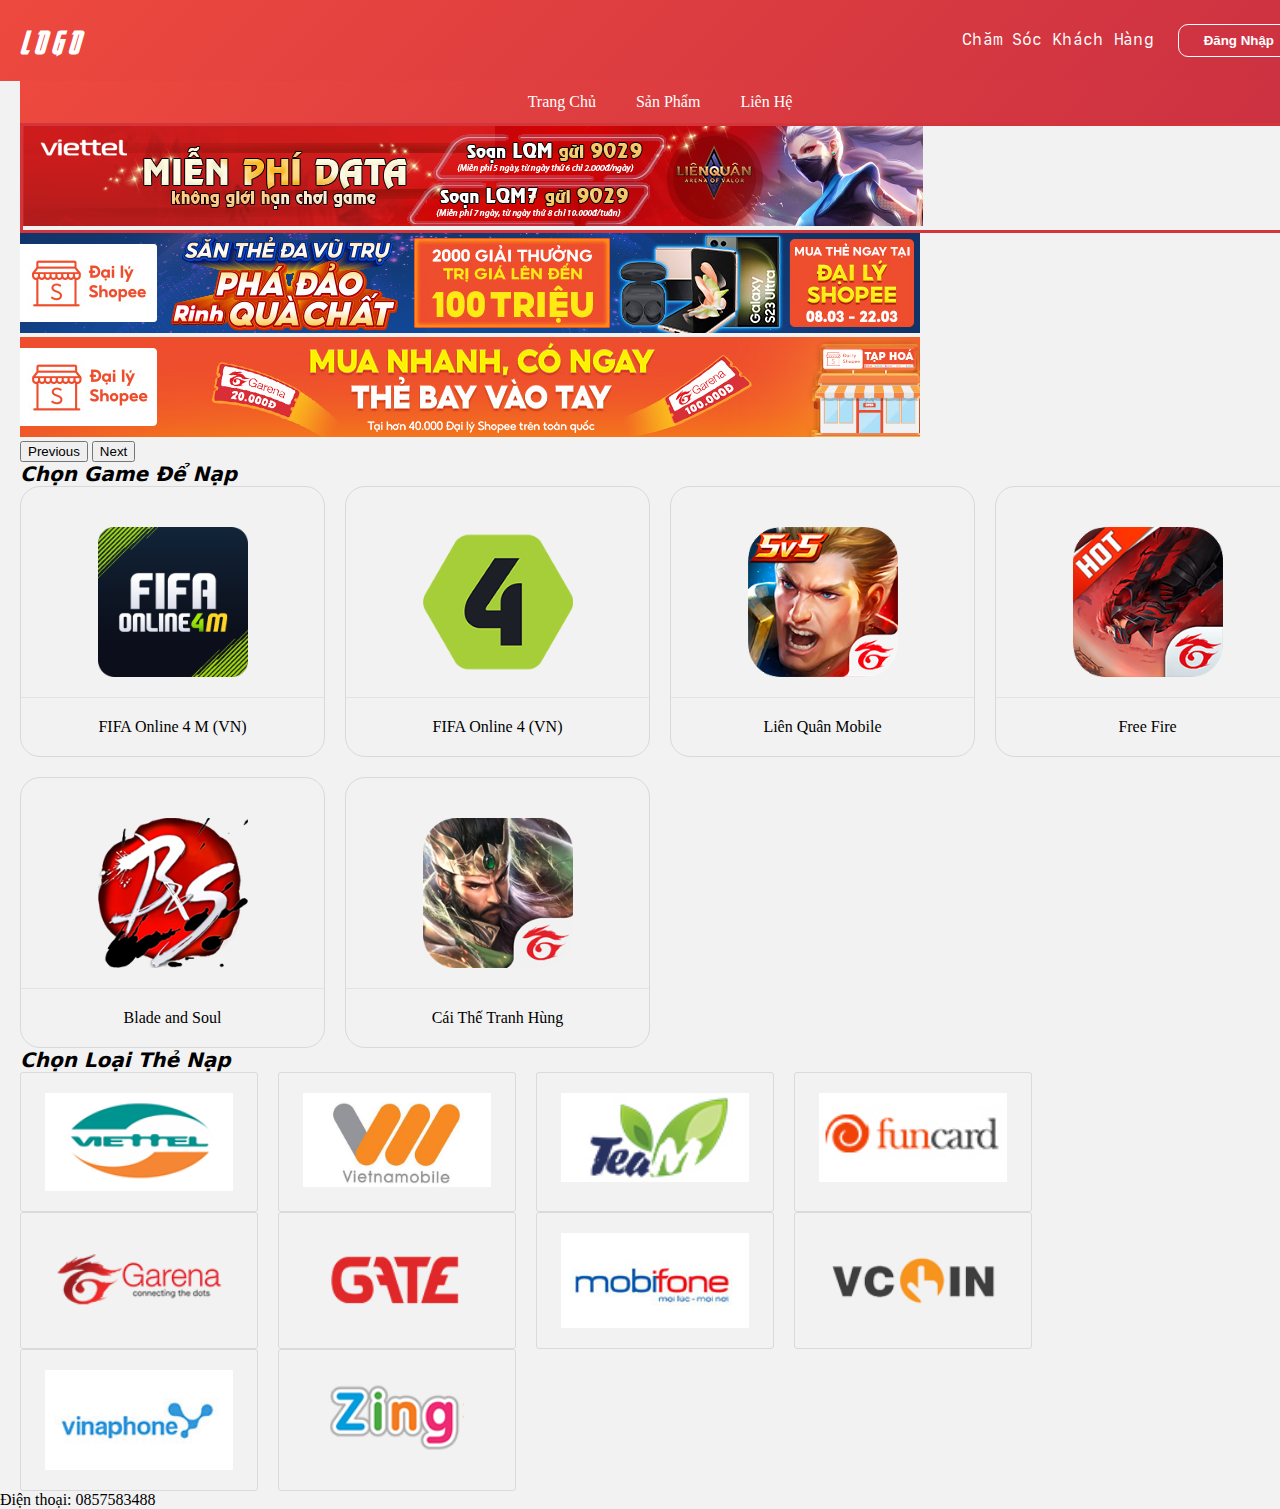
<file: assigment/index.html>
<!DOCTYPE html>
<html lang="en">

<head>
  <meta charset="UTF-8">
  <meta http-equiv="X-UA-Compatible" content="IE=edge">
  <meta name="viewport" content="width=device-width, initial-scale=1.0">
  <link rel="stylesheet" href="./CSS/main.css">
  <link rel="stylesheet" href="./CSS/reponsive.css">
  <link rel="stylesheet" href="https://cdn.jsdelivr.net/npm/bootstrap@4.6.2/dist/css/bootstrap.min.css" integrity="sha384-xOolHFLEh07PJGoPkLv1IbcEPTNtaed2xpHsD9ESMhqIYd0nLMwNLD69Npy4HI+N" crossorigin="anonymous">
  <link href="https://cdn.jsdelivr.net/npm/bootstrap@5.2.3/dist/css/bootstrap.min.css" rel="stylesheet" integrity="sha384-rbsA2VBKQhggwzxH7pPCaAqO46MgnOM80zW1RWuH61DGLwZJEdK2Kadq2F9CUG65" crossorigin="anonymous">
  <title>Home</title>
</head>

<body>
  <nav>
    <div class="header">
      <div class="logo-text">LOGO</div>
      <ul class="menu-default">
        <li><a href="./">Chăm Sóc Khách Hàng</a></li>
        <li><a href="./"><button class="btn-login">Đăng Nhập</button></a></li>
      </ul>
    <div class="hamburger">
      <input class="side-menu" type="checkbox" onclick="OpenMenu()" id="side-menu" />
      <label class="hamb" for="side-menu"> <span class="bar-nav"></span></label>
    </div>
      
    
    </div>
  </nav>
<div class="container-new pt-1" >
  <div class="menu-hide" id="MenuMobile">
    <ul>
     <li class=""><a href="/"  >Trang Chủ</a></li>
     <li class=""><a href="./page2.html"  >Sản Phẩm</a></li>
     <li class=""><a href="./contact.html"  >Liên Hệ</a></li>
    </ul>
   
     </div>
</div>
  <div class="container-new pt-1 pb-3">
    <div id="carouselExampleControlsNoTouching" class="carousel slide" data-touch="false" data-interval="false">
      <div class="carousel-inner">
        <div class="carousel-item active">
          <img src="./img/lq_pc_11012023.png" class="d-block w-100" alt="...">
        </div>
        <div class="carousel-item">
          <img src="./img/sp_pc_1032022.jpg" class="d-block w-100" alt="...">
        </div>
        <div class="carousel-item">
          <img src="./img/sp_pc_15092022.jpg" class="d-block w-100" alt="...">
        </div>
      </div>
      <button class="carousel-control-prev" type="button" data-target="#carouselExampleControlsNoTouching"
        data-slide="prev">
        <span class="carousel-control-prev-icon" aria-hidden="true"></span>
        <span class="sr-only">Previous</span>
      </button>
      <button class="carousel-control-next" type="button" data-target="#carouselExampleControlsNoTouching"
        data-slide="next">
        <span class="carousel-control-next-icon" aria-hidden="true"></span>
        <span class="sr-only">Next</span>
      </button>
    </div>
  </div>
  <div class="text-title">Chọn Game Để Nạp</div>
  <div class="container-new card-gird pt-3 pb-3">
    <label for="g1" id="typeGame" onclick="buy('g1')">
      <div class="card-game position-relative">
        <img src="./img/svg/tich.svg" alt="" class="svg-tick">
        <div class="card-img">
          <img src="./img/icon.png" alt="">
        </div>
        <div class="card-content">FIFA Online 4 M (VN)</div>
      </div>
      <input type="radio" id="g1" name="game" value="FIFA Online 4 M (VN)" checked>

    </label>
    <label for="g2" id="typeGame" onclick="buy('g2')">
      <div class="card-game position-relative">
        <img src="./img/svg/tich.svg" alt="" class="svg-tick">
        <div class="card-img">
          <img src="./img/icon (1).png" alt="">
        </div>
        <div class="card-content">FIFA Online 4 (VN)</div>
      </div>
      <input type="radio" id="g2" name="game" value="FIFA Online 4 (VN)">

    </label>
    <label for="g3" id="typeGame" onclick="buy('g3')">
      <div class="card-game position-relative">
        <img src="./img/svg/tich.svg" alt="" class="svg-tick">
        <div class="card-img">
          <img src="./img/icon (2).png" alt="">
        </div>
        <div class="card-content">Liên Quân Mobile</div>
      </div>
      <input type="radio" id="g3" name="game" value="Liên Quân Mobile">

    </label>
    <label for="g4" id="typeGame" onclick="buy('g4')">
      <div class="card-game position-relative">
        <img src="./img/svg/tich.svg" alt="" class="svg-tick">
        <div class="card-img">
          <img src="./img/icon (3).png" alt="">
        </div>
        <div class="card-content">Free Fire</div>
      </div>
      <input type="radio" id="g4" name="game" value="Free Fire">

    </label>
    <label for="g5" id="typeGame" onclick="buy('g5')">
      <div class="card-game position-relative">
        <img src="./img/svg/tich.svg" alt="" class="svg-tick">
        <div class="card-img">
          <img src="./img/icon (4).png" alt="">
        </div>
        <div class="card-content">Blade and Soul</div>
      </div>
      <input type="radio" id="g5" name="game" value="Blade and Soul">

    </label>
    <label for="g6" id="typeGame" onclick="buy('g6')">
      <div class="card-game position-relative">
        <img src="./img/svg/tich.svg" alt="" class="svg-tick">
        <div class="card-img">
          <img src="./img/icon (5).png" alt="">
        </div>
        <div class="card-content">Cái Thế Tranh Hùng</div>
      </div>
      <input type="radio" id="g6" name="game" value="Cái Thế Tranh Hùng">
    </label>

  </div>
  <div class="text-title">Chọn Loại Thẻ Nạp</div>

 <div class="card-flex pt-3 pb-3">
<label for="1" id="cardType" class="card-type position-relative">
  <div class="card-img-seclected">
    <div class="top-seclect"></div>
  </div>
    <img src="./img/the-viettel.png" alt="" class="img-type">
    <input onclick="typeCard(1)" type="radio" id="1" name="typeCard" value="Viettel" >
</label>
<label for="2"  id="cardType" class="card-type position-relative">
  <div class="card-img-seclected">
    <div class="top-seclect"></div>
  </div>
    <img src="img/the-vietnamobile.jpeg" alt="" class="img-type">
    <input type="radio" id="2"  onclick="typeCard(2)" name="typeCard" value="VietNamMobile" >
</label>
<label for="3"  id="cardType" class="card-type position-relative">
  <div class="card-img-seclected">
    <div class="top-seclect"></div>
  </div>
    <img src="img/the-ca-rot.jpg" alt="" class="img-type">
    <input type="radio" id="3"  onclick="typeCard(3)" name="typeCard" value="CaRot" >
</label>
<label for="4"  id="cardType" class="card-type position-relative">
  <div class="card-img-seclected">
    <div class="top-seclect"></div>
  </div>
    <img src="img/the-funcard.jpg" alt="" class="img-type">
    <input type="radio" id="4"  onclick="typeCard(4)" name="typeCard" value="FunCard" >
</label>
<label for="5"  id="cardType" class="card-type position-relative">
  <div class="card-img-seclected">
    <div class="top-seclect"></div>
  </div>
    <img src="img/the-garena.png" alt="" class="img-type">
    <input type="radio" id="5"  onclick="typeCard(5)" name="typeCard" value="Garena" >
</label>
<label for="6"  id="cardType" class="card-type position-relative">
  <div class="card-img-seclected">
    <div class="top-seclect"></div>
  </div>
    <img src="img/the-gate.png" alt="" class="img-type">
    <input type="radio" id="6"  onclick="typeCard(6)" name="typeCard" value="Gate" >
</label>
<label for="7"  id="cardType" class="card-type position-relative">
  <div class="card-img-seclected">
    <div class="top-seclect"></div>
  </div>
    <img src="img/the-mobifone.jpeg" alt="" class="img-type">
    <input type="radio" id="7"  onclick="typeCard(7)" name="typeCard" value="MobiFone" >
</label>
<label for="8"  id="cardType" class="card-type position-relative">
  <div class="card-img-seclected">
    <div class="top-seclect"></div>
  </div>
    <img src="img/the-vcoin.png" alt="" class="img-type">
    <input type="radio" id="8"  onclick="typeCard(8)" name="typeCard" value="Vcoin" >
</label>
<label for="9"  id="cardType" class="card-type position-relative">
  <div class="card-img-seclected">
    <div class="top-seclect"></div>
  </div>
    <img src="img/the-vinaphone.jpeg" alt="" class="img-type">
    <input type="radio" id="9"  onclick="typeCard(9)" name="typeCard" value="VinaPhone" >
</label>
<label for="10"  id="cardType" class="card-type position-relative">
  <div class="card-img-seclected">
    <div class="top-seclect"></div>
  </div>
    <img src="img/the-zing.png" alt="" class="img-type">
    <input type="radio" id="10"  onclick="typeCard(10)" name="typeCard" value="Zing" >
</label>
 </div>
<footer class="p-3 text-center bg-dark text-light">
  Điện thoại: 0857583488
</footer>

  <script src="./JS/app.js"></script>
  <script src="https://cdn.jsdelivr.net/npm/jquery@3.5.1/dist/jquery.slim.min.js"
    integrity="sha384-DfXdz2htPH0lsSSs5nCTpuj/zy4C+OGpamoFVy38MVBnE+IbbVYUew+OrCXaRkfj"
    crossorigin="anonymous"></script>
    <script src="https://cdn.jsdelivr.net/npm/bootstrap@5.2.3/dist/js/bootstrap.bundle.min.js" integrity="sha384-kenU1KFdBIe4zVF0s0G1M5b4hcpxyD9F7jL+jjXkk+Q2h455rYXK/7HAuoJl+0I4" crossorigin="anonymous"></script>
  <script src="https://cdn.jsdelivr.net/npm/bootstrap@4.6.2/dist/js/bootstrap.bundle.min.js"
    integrity="sha384-Fy6S3B9q64WdZWQUiU+q4/2Lc9npb8tCaSX9FK7E8HnRr0Jz8D6OP9dO5Vg3Q9ct"
    crossorigin="anonymous"></script>
</body>

</html>
</file>
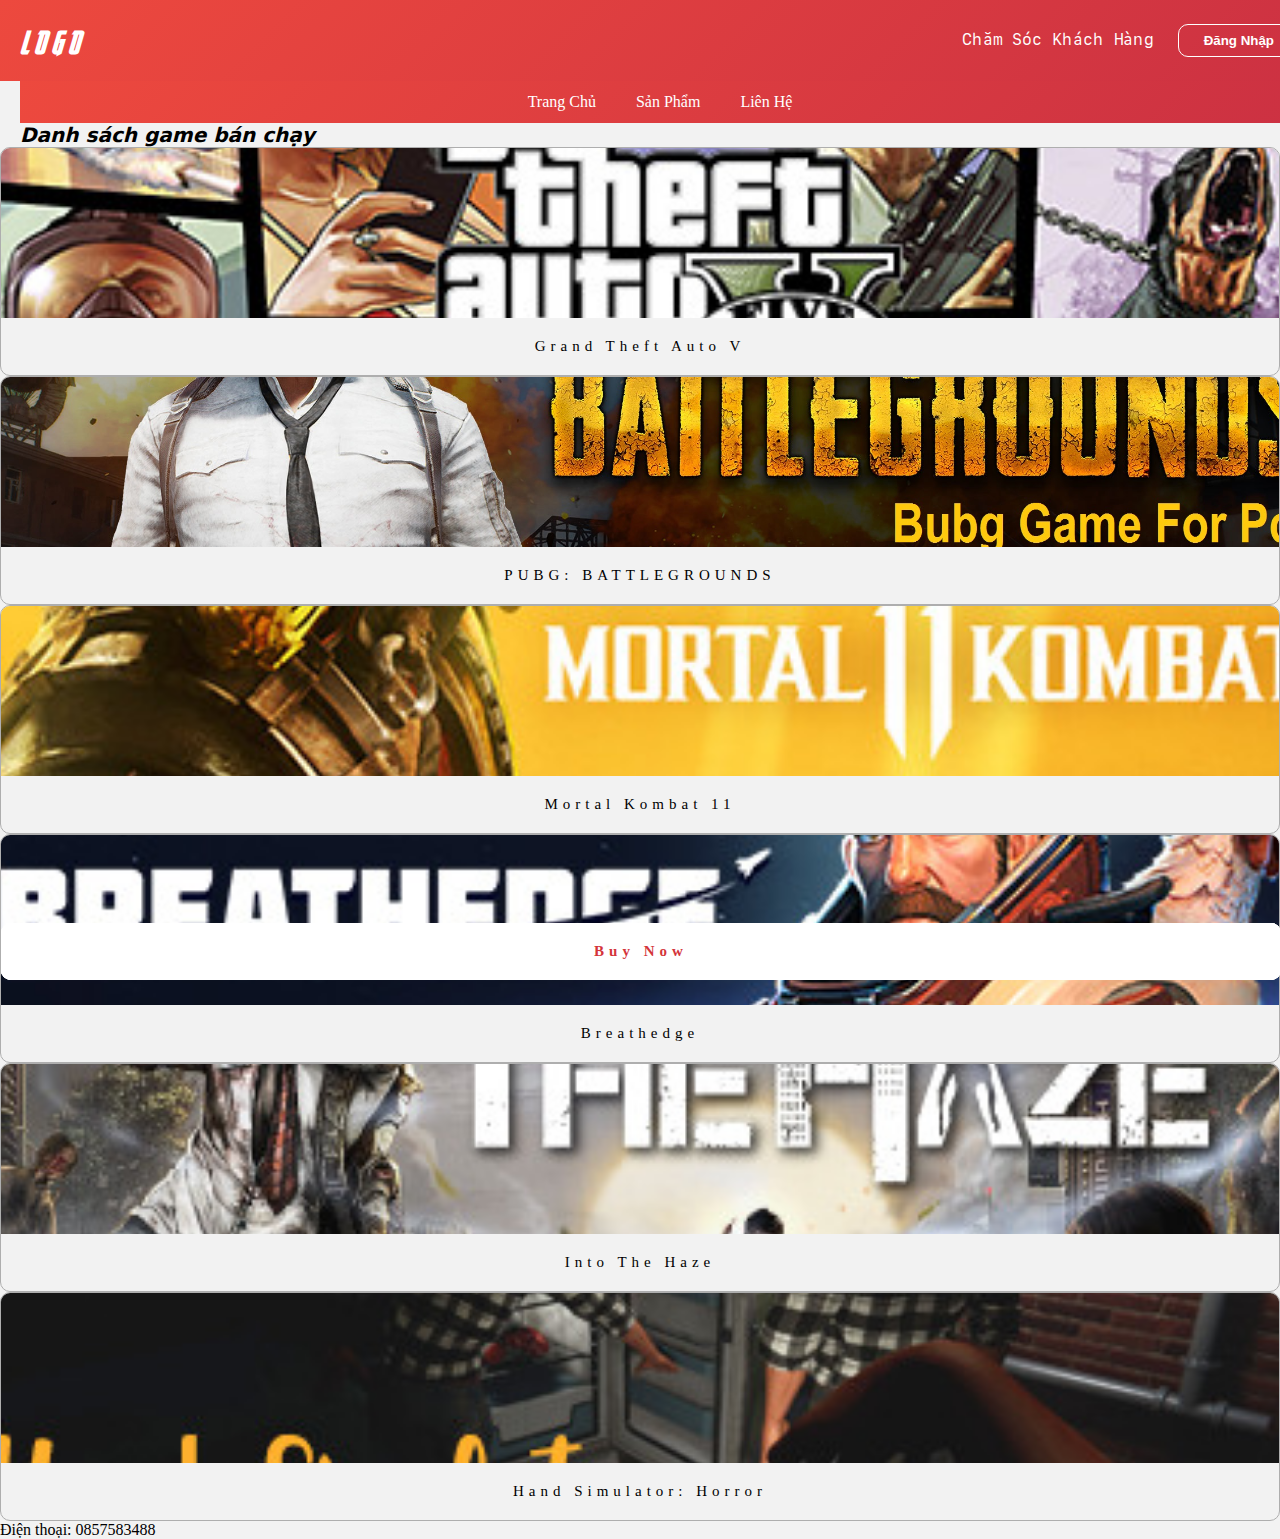
<file: assigment/page2.html>
<!DOCTYPE html>
<html lang="en">

<head>
    <meta charset="UTF-8">
    <meta http-equiv="X-UA-Compatible" content="IE=edge">
    <meta name="viewport" content="width=device-width, initial-scale=1.0">
    <link rel="stylesheet" href="./CSS/main.css">
    <link rel="stylesheet" href="./CSS/reponsive.css">
    <link rel="stylesheet" href="https://cdn.jsdelivr.net/npm/bootstrap-icons@1.10.4/font/bootstrap-icons.css">
    <link rel="stylesheet" href="https://cdn.jsdelivr.net/npm/bootstrap@4.6.2/dist/css/bootstrap.min.css"
        integrity="sha384-xOolHFLEh07PJGoPkLv1IbcEPTNtaed2xpHsD9ESMhqIYd0nLMwNLD69Npy4HI+N" crossorigin="anonymous">
    <link href="https://cdn.jsdelivr.net/npm/bootstrap@5.2.3/dist/css/bootstrap.min.css" rel="stylesheet"
        integrity="sha384-rbsA2VBKQhggwzxH7pPCaAqO46MgnOM80zW1RWuH61DGLwZJEdK2Kadq2F9CUG65" crossorigin="anonymous">
    <title>Home</title>
</head>

<body>
    <nav>
        <div class="header">
            <div class="logo-text">LOGO</div>
            <ul class="menu-default">
                <li><a href="./">Chăm Sóc Khách Hàng</a></li>
                <li><a href="./"><button class="btn-login">Đăng Nhập</button></a></li>
            </ul>
            <div class="hamburger">
                <input class="side-menu" type="checkbox" onclick="OpenMenu()" id="side-menu" />
                <label class="hamb" for="side-menu"> <span class="bar-nav"></span></label>
            </div>


        </div>
    </nav>
    <div class="container-new pt-1">
        <div class="menu-hide" id="MenuMobile">
            <ul>
                <li class=""><a href="/">Trang Chủ</a></li>
                <li class=""><a href="./page2.html">Sản Phẩm</a></li>
                <li class=""><a href="./contact.html">Liên Hệ</a></li>
            </ul>

        </div>
    </div>
    <div class="text-title mt-3 mb-3 alert-link">Danh sách game bán chạy</div>
    <div class="container-fluid">
        <div class="row">
            <div class="col-lg-3 col-md-4 p-4">
                <div class="card-game-sale position-relative">
                    <div class="img-game">
                        <img src="./img/header (2).jpg" alt="">
                    </div>
                    <div class="text-name-game">Grand Theft Auto V</div>
                    <div class="text-name-game-2">Buy Now</div>
                </div>
            </div>
            <div class="col-lg-3 col-md-4 p-4">
                <div class="card-game-sale position-relative">
                    <div class="img-game">
                        <img src="./img/PUBG.jpg" alt="">
                    </div>
                    <div class="text-name-game">PUBG: BATTLEGROUNDS</div>
                    <div class="text-name-game-2">Buy Now</div>
                </div>
            </div>
            <div class="col-lg-3 col-md-4 p-4">
                <div class="card-game-sale position-relative">
                    <div class="img-game">
                        <img src="./img/header (1).jpg" alt="">
                    </div>
                    <div class="text-name-game">Mortal Kombat 11</div>
                    <div class="text-name-game-2">Buy Now</div>
                </div>
            </div>
            <div class="col-lg-3 col-md-4 p-4">
                <div class="card-game-sale position-relative">
                    <div class="img-game">
                        <img src="./img/header (3).jpg" alt="">
                    </div>
                    <div class="text-name-game">Breathedge</div>
                    <div class="text-name-game-2">Buy Now</div>
                </div>
            </div>
            <div class="col-lg-3 col-md-4 p-4">
                <div class="card-game-sale position-relative">
                    <div class="img-game">
                        <img src="./img/header (4).jpg" alt="">
                    </div>
                    <div class="text-name-game">Into The Haze</div>
                    <div class="text-name-game-2">Buy Now</div>
                </div>
            </div>
            <div class="col-lg-3 col-md-4 p-4">
                <div class="card-game-sale position-relative">
                    <div class="img-game">
                        <img src="./img/header (5).jpg" alt="">
                    </div>
                    <div class="text-name-game">Hand Simulator: Horror</div>
                    <div class="text-name-game-2">Buy Now</div>
                </div>
            </div>
        </div>
    </div>
    <footer >
        
        <div class="p-3 text-center bg-dark text-light">Điện thoại: 0857583488</div>
        
    </footer>

    <script src="./JS/app.js"></script>
    <script src="https://cdn.jsdelivr.net/npm/jquery@3.5.1/dist/jquery.slim.min.js"
        integrity="sha384-DfXdz2htPH0lsSSs5nCTpuj/zy4C+OGpamoFVy38MVBnE+IbbVYUew+OrCXaRkfj"
        crossorigin="anonymous"></script>
    <script src="https://cdn.jsdelivr.net/npm/bootstrap@5.2.3/dist/js/bootstrap.bundle.min.js"
        integrity="sha384-kenU1KFdBIe4zVF0s0G1M5b4hcpxyD9F7jL+jjXkk+Q2h455rYXK/7HAuoJl+0I4"
        crossorigin="anonymous"></script>
    <script src="https://cdn.jsdelivr.net/npm/bootstrap@4.6.2/dist/js/bootstrap.bundle.min.js"
        integrity="sha384-Fy6S3B9q64WdZWQUiU+q4/2Lc9npb8tCaSX9FK7E8HnRr0Jz8D6OP9dO5Vg3Q9ct"
        crossorigin="anonymous"></script>
</body>

</html>
</file>
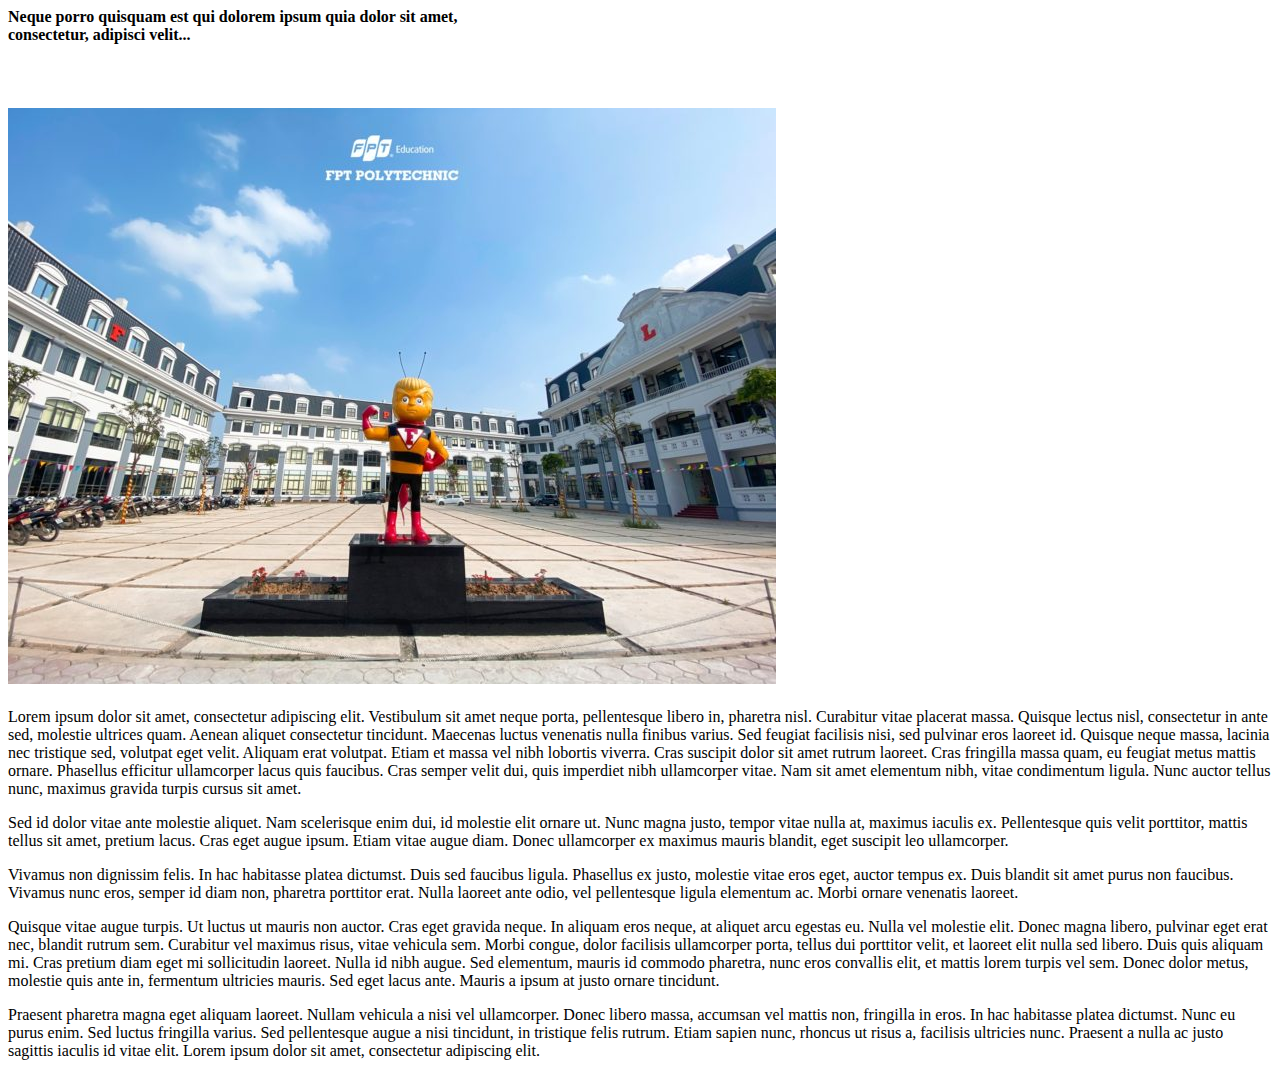
<file: lap2/bai1.html>
<!DOCTYPE html>
<html lang="en">

<head>
    <meta charset="UTF-8">
    <meta http-equiv="X-UA-Compatible" content="IE=edge">
    <meta name="viewport" content="width=device-width, initial-scale=1.0">
    <title>Document</title>
    <link rel="stylesheet" href="bai1.css">
</head>

<body>
    <div class="div">
        <b>Neque porro quisquam est qui dolorem ipsum quia dolor sit amet, consectetur, adipisci velit...</b><br>
    </div>
    <div class="img">
        <img src="./FPT_Polytechnic_bnner-768x576.jpg" alt="" >
    </div>

    <span>
        Lorem ipsum dolor sit amet, consectetur adipiscing elit. Vestibulum sit amet neque porta, pellentesque libero
        in, pharetra nisl. Curabitur vitae placerat massa. Quisque lectus nisl, consectetur in ante sed, molestie
        ultrices quam. Aenean aliquet consectetur tincidunt. Maecenas luctus venenatis nulla finibus varius. Sed feugiat
        facilisis nisi, sed pulvinar eros laoreet id. Quisque neque massa, lacinia nec tristique sed, volutpat eget
        velit. Aliquam erat volutpat. Etiam et massa vel nibh lobortis viverra. Cras suscipit dolor sit amet rutrum
        laoreet. Cras fringilla massa quam, eu feugiat metus mattis ornare. Phasellus efficitur ullamcorper lacus quis
        faucibus. Cras semper velit dui, quis imperdiet nibh ullamcorper vitae. Nam sit amet elementum nibh, vitae
        condimentum ligula. Nunc auctor tellus nunc, maximus gravida turpis cursus sit amet.

        <p>Sed id dolor vitae ante molestie aliquet. Nam scelerisque enim dui, id molestie elit ornare ut. Nunc magna
        justo, tempor vitae nulla at, maximus iaculis ex. Pellentesque quis velit porttitor, mattis tellus sit amet,
        pretium lacus. Cras eget augue ipsum. Etiam vitae augue diam. Donec ullamcorper ex maximus mauris blandit, eget
        suscipit leo ullamcorper.</p>

        <p>Vivamus non dignissim felis. In hac habitasse platea dictumst. Duis sed faucibus ligula. Phasellus ex justo,
        molestie vitae eros eget, auctor tempus ex. Duis blandit sit amet purus non faucibus. Vivamus nunc eros, semper
        id diam non, pharetra porttitor erat. Nulla laoreet ante odio, vel pellentesque ligula elementum ac. Morbi
        ornare venenatis laoreet.</p>

        <p>Quisque vitae augue turpis. Ut luctus ut mauris non auctor. Cras eget gravida neque. In aliquam eros neque, at
        aliquet arcu egestas eu. Nulla vel molestie elit. Donec magna libero, pulvinar eget erat nec, blandit rutrum
        sem. Curabitur vel maximus risus, vitae vehicula sem. Morbi congue, dolor facilisis ullamcorper porta, tellus
        dui porttitor velit, et laoreet elit nulla sed libero. Duis quis aliquam mi. Cras pretium diam eget mi
        sollicitudin laoreet. Nulla id nibh augue. Sed elementum, mauris id commodo pharetra, nunc eros convallis elit,
        et mattis lorem turpis vel sem. Donec dolor metus, molestie quis ante in, fermentum ultricies mauris. Sed eget
        lacus ante. Mauris a ipsum at justo ornare tincidunt.</p>

        <p>Praesent pharetra magna eget aliquam laoreet. Nullam vehicula a nisi vel ullamcorper. Donec libero massa,
        accumsan vel mattis non, fringilla in eros. In hac habitasse platea dictumst. Nunc eu purus enim. Sed luctus
        fringilla varius. Sed pellentesque augue a nisi tincidunt, in tristique felis rutrum. Etiam sapien nunc, rhoncus
        ut risus a, facilisis ultricies nunc. Praesent a nulla ac justo sagittis iaculis id vitae elit. Lorem ipsum
        dolor sit amet, consectetur adipiscing elit.</p>


    </span>
</body>

</html>
</file>
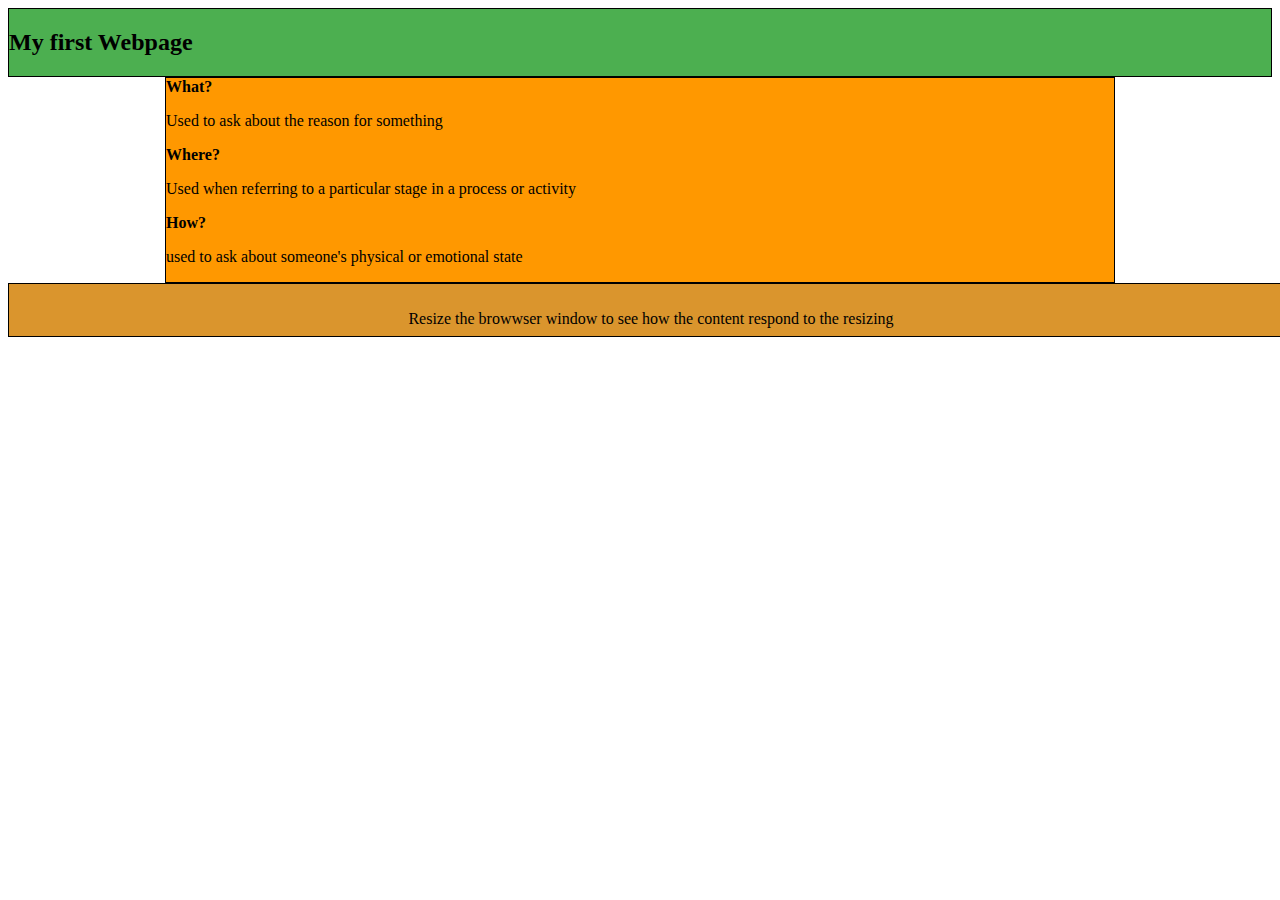
<file: lap2/bai2.html>
<!DOCTYPE html>
<html lang="en">
<head>
    <meta charset="UTF-8">
    <meta http-equiv="X-UA-Compatible" content="IE=edge">
    <meta name="viewport" content="width=device-width, initial-scale=1.0">
    <title>Document</title>
    <link rel="stylesheet" href="bai2.css">
</head>
<body>
    <div class="hinh">
        <h2>My first Webpage</h2>
    </div>
    <div class="hinh1">
        <b>What?</b>
        <p>Used to ask about the reason for something</p>
        <b>Where?</b>
        <p>Used when referring to a particular stage in a process or activity</p>
        <b>How?</b>
        <p>used to ask about someone's physical or emotional state</p>
    </div>
    <div class="hinh2">
        <p>Resize the browwser window to see how the content respond to the resizing</p>
    </div>
</body>
</html>
</file>
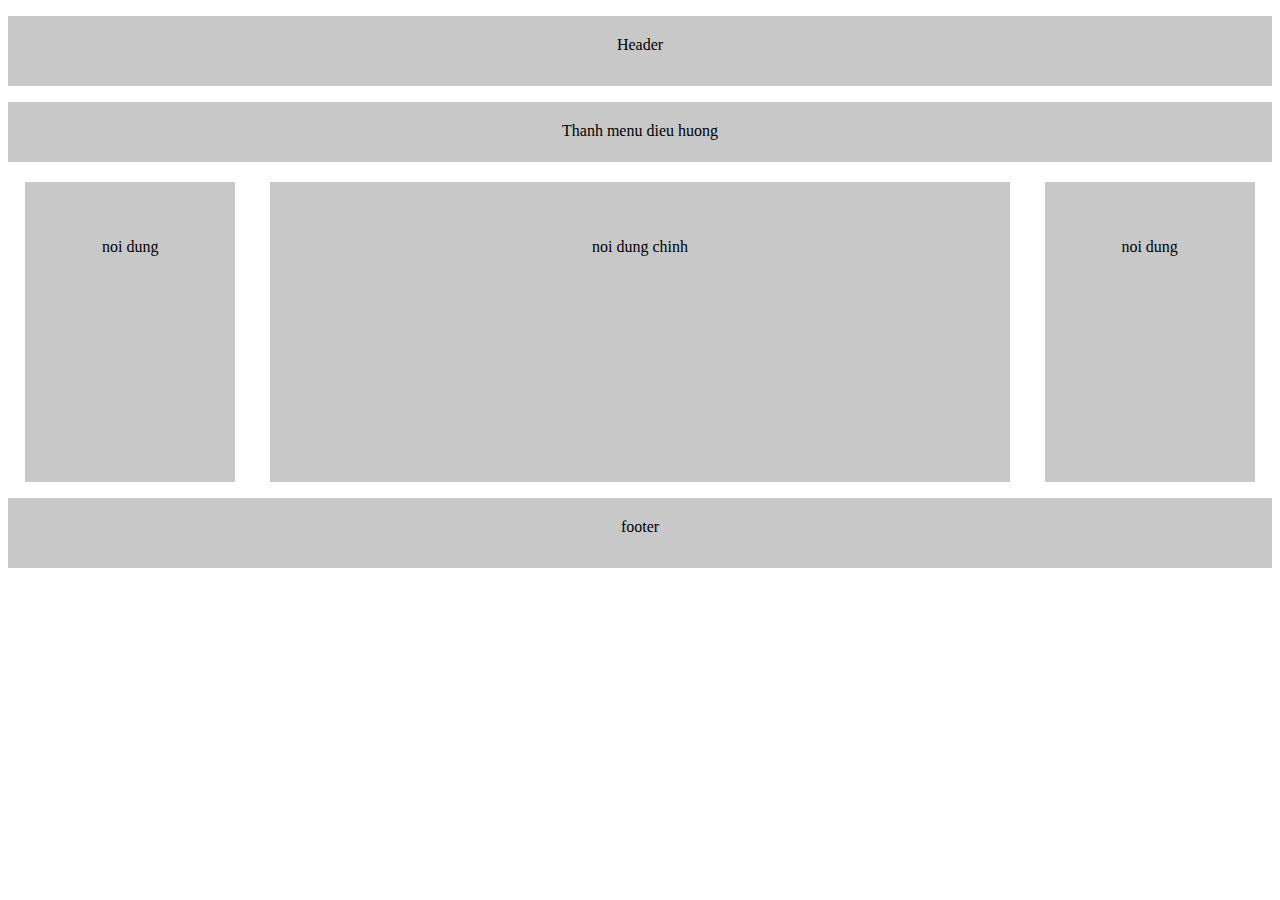
<file: lap3/b1.html>
<!DOCTYPE html>
<html lang="en">
<head>
    <meta charset="UTF-8">
    <meta http-equiv="X-UA-Compatible" content="IE=edge">
    <meta name="viewport" content="width=device-width, initial-scale=1.0">
    <title>Document</title>
    <link rel="stylesheet" href="./b1.css">
</head>
<body>
    <div class="header">
        <p class="text">Header</p>
    </div>

    <div class="menu">
        <p class="text">Thanh menu dieu huong</p>
    </div>

    <div class="noi-dung">
        <div class="nd">
            <p class="text">noi dung</p>
        </div>
        <div class="ndc">
            <p class="text">noi dung chinh</p>
        </div>
        <div class="nd">
            <p class="text">noi dung</p>
        </div>
    </div>

    <div class="header">
        <p class="text">footer</p>
    </div>
</body>
</html>
</file>
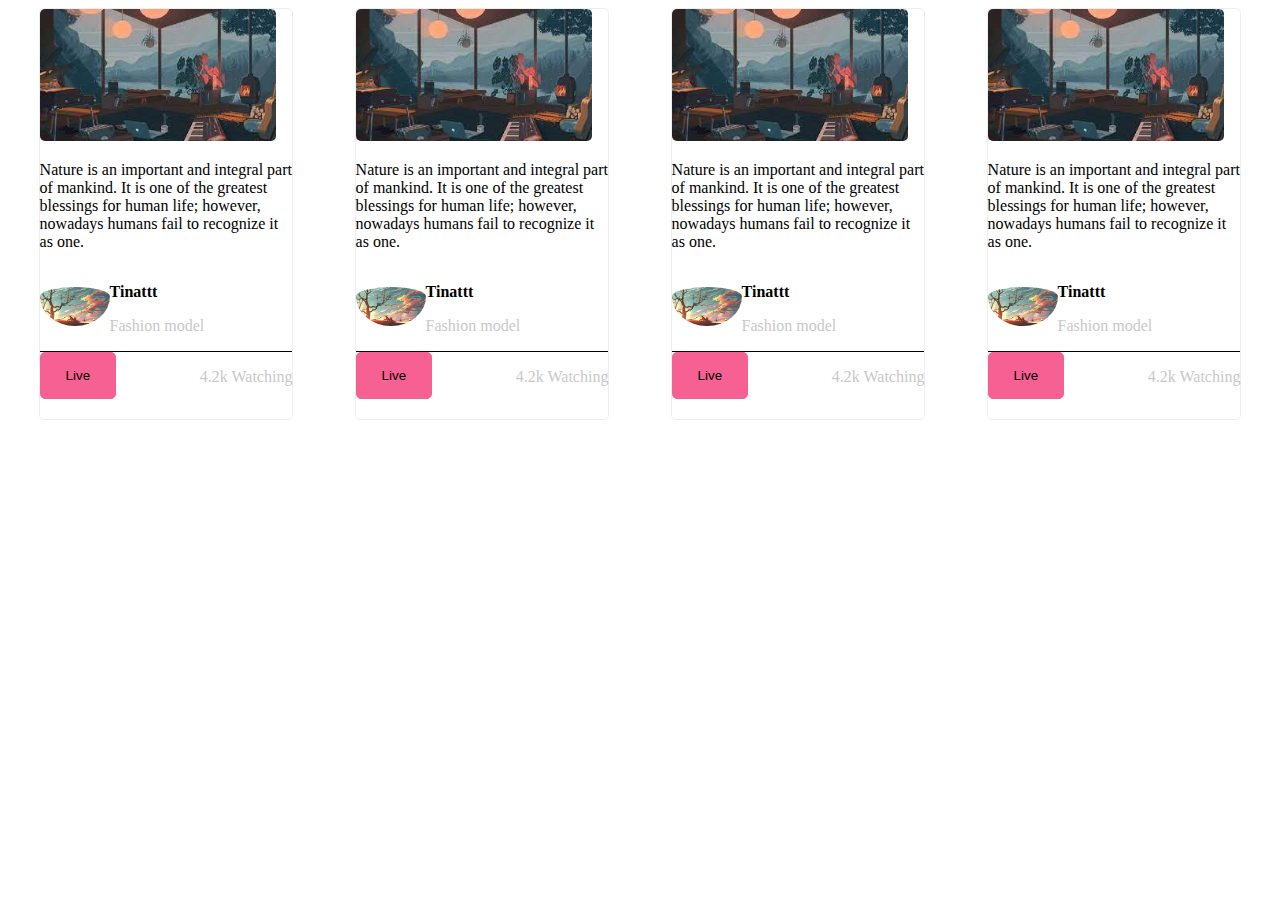
<file: lap3/b2.html>
<!DOCTYPE html>
<html lang="en">
<head>
    <meta charset="UTF-8">
    <meta http-equiv="X-UA-Compatible" content="IE=edge">
    <meta name="viewport" content="width=device-width, initial-scale=1.0">
    <title>Document</title>
    <link rel="stylesheet" href="./b2.css">
</head>
<body>
    <div class="flex-box">

        <div class="flex-item">
            <img src="./images/anhdep.jpg" alt="" class="ptr">
            <p> Nature is an important and integral part of mankind. It is
                one of the greatest blessings for human life; however, nowadays
                humans fail to recognize it as one.</p>
                
                <div class="sub-item">
                    <div>
                        <img src="./images/aa8044ca87748268211b4f5a1b91b5ef ảnh nền mt.png" alt="" class="ptr-circle">
                    </div>

                    <div>
                        <p><b>Tinattt</b></p>
                        <p class="text">Fashion model</p>
                    </div>
                </div>

                <div class="sub-item2">
                    <div>
                        <input type="button" value="Live" class="input">
                    </div>

                    <div>
                        <p class="text">4.2k Watching</p>
                    </div>
                </div>
        </div>

        <div class="flex-item">
            <img src="./images/anhdep.jpg" alt="" class="ptr">
            <p> Nature is an important and integral part of mankind. It is
                one of the greatest blessings for human life; however, nowadays
                humans fail to recognize it as one.</p>
                
                <div class="sub-item">
                    <div>
                        <img src="./images/aa8044ca87748268211b4f5a1b91b5ef ảnh nền mt.png" alt="" class="ptr-circle">
                    </div>

                    <div>
                        <p><b>Tinattt</b></p>
                        <p class="text">Fashion model</p>
                    </div>
                </div>

                <div class="sub-item2">
                    <div>
                        <input type="button" value="Live" class="input">
                    </div>

                    <div>
                        <p class="text">4.2k Watching</p>
                    </div>
                </div>
        </div>

        <div class="flex-item">
            <img src="./images/anhdep.jpg" alt="" class="ptr">
            <p> Nature is an important and integral part of mankind. It is
                one of the greatest blessings for human life; however, nowadays
                humans fail to recognize it as one.</p>
                
                <div class="sub-item">
                    <div>
                        <img src="./images/aa8044ca87748268211b4f5a1b91b5ef ảnh nền mt.png" alt="" class="ptr-circle">
                    </div>
                    <div>
                        <p><b>Tinattt</b></p>
                        <p class="text">Fashion model</p>
                    </div>
                </div>

                <div class="sub-item2">
                    <div>
                        <input type="button" value="Live" class="input">
                    </div>

                    <div>
                        <p class="text">4.2k Watching</p>
                    </div>
                </div>
        </div>

        <div class="flex-item">
            <img src="./images/anhdep.jpg" alt="" class="ptr">
            <p> Nature is an important and integral part of mankind. It is
                one of the greatest blessings for human life; however, nowadays
                humans fail to recognize it as one.</p>
                
                <div class="sub-item">
                    <div>
                        <img src="./images/aa8044ca87748268211b4f5a1b91b5ef ảnh nền mt.png" alt="" class="ptr-circle">
                    </div>

                    <div>
                        <p><b>Tinattt</b></p>
                        <p class="text">Fashion model</p>
                    </div>
                </div>

                <div class="sub-item2">
                    <div>
                        <input type="button" value="Live" class="input">
                    </div>

                    <div>
                        <p class="text">4.2k Watching</p>
                    </div>
                </div>
        </div>

    </div>
</body>
</html>
</file>
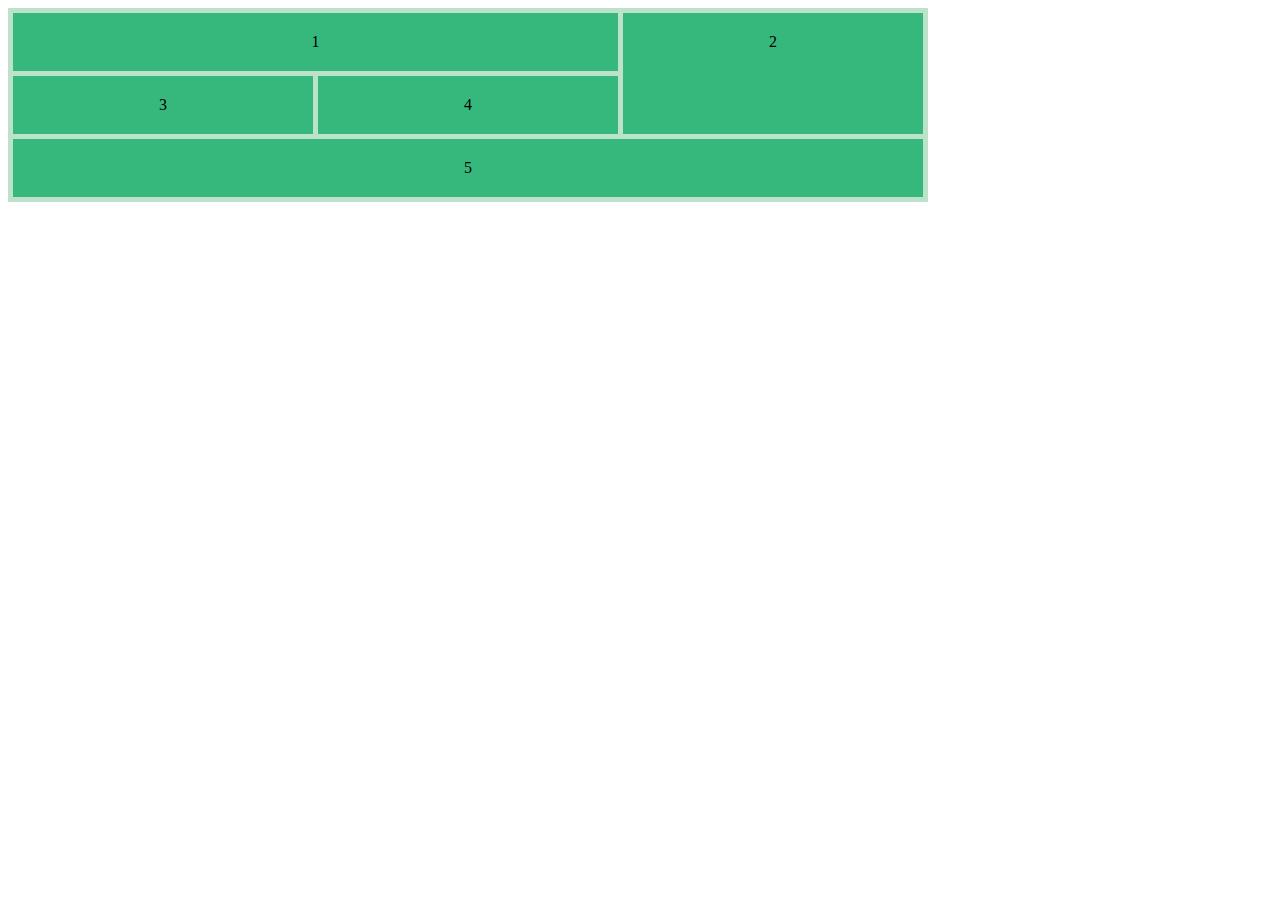
<file: lap4/b1.html>
<!DOCTYPE html>
<html lang="en">
<head>
    <meta charset="UTF-8">
    <meta http-equiv="X-UA-Compatible" content="IE=edge">
    <meta name="viewport" content="width=device-width, initial-scale=1.0">
    <title>Document</title>
    <link rel="stylesheet" href="./b1.css">
</head>
<body>
    <div class="container">

        <div class="item item-1">
            1
        </div>

        <div class="item item-2">
            2
        </div>

        <div class="item item-3">
            3
        </div>

        <div class="item item-4">
            4
        </div>

        <div class="item item-5">
            5
        </div>

    </div>
</body>
</html>
</file>
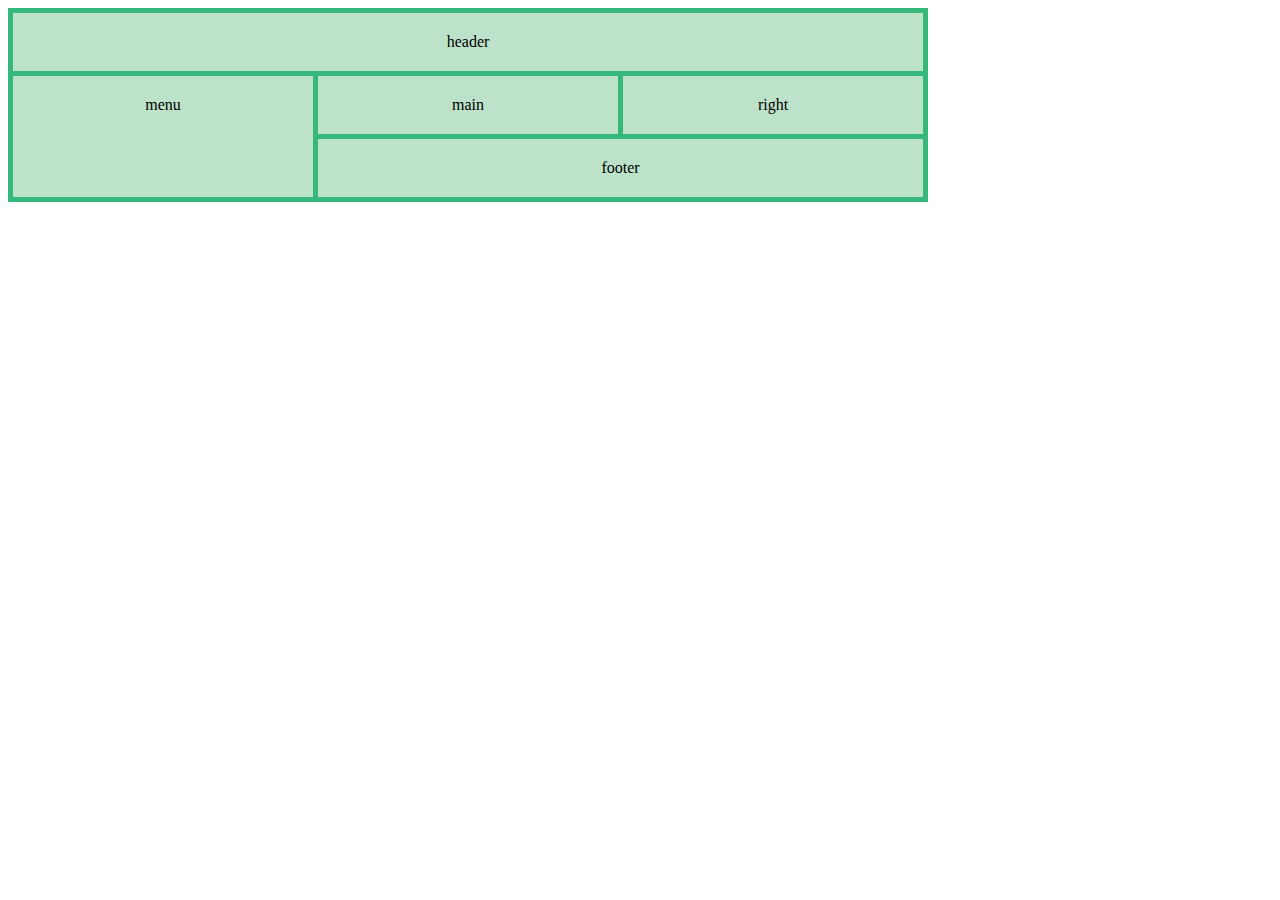
<file: lap4/b2.html>
<!DOCTYPE html>
<html lang="en">
<head>
    <meta charset="UTF-8">
    <meta http-equiv="X-UA-Compatible" content="IE=edge">
    <meta name="viewport" content="width=device-width, initial-scale=1.0">
    <title>Document</title>
    <link rel="stylesheet" href="./b2.css">
</head>
<body>
    <div class="container">
        <div class="item header">
            header
        </div>

        <div class="item menu">
            menu
        </div>

        <div class="item main">
            main
        </div>

        <div class="item right">
            right
        </div>

        <div class="item footer">
            footer
        </div>

    </div>
</body>
</html>
</file>
<file: assigment/CSS/main.css>
@font-face {
    font-family: 'Operator Mono';
    src: url('../Fonts/OperatorMono-BookItalic.woff2') format('woff2'),
        url('../Fonts/OperatorMono-BookItalic.woff') format('woff');
    font-weight: normal;
    font-style: italic;
    font-display: swap;
}

@font-face {
    font-family: 'Operator Mono';
    src: url('../Fonts/OperatorMono-Light.woff2') format('woff2'),
        url('../Fonts/OperatorMono-Light.woff') format('woff');
    font-weight: 300;
    font-style: normal;
    font-display: swap;
}

@font-face {
    font-family: 'Operator Mono';
    src: url('../Fonts/OperatorMono-Book.woff2') format('woff2'),
        url('../Fonts/OperatorMono-Book.woff') format('woff');
    font-weight: normal;
    font-style: normal;
    font-display: swap;
}

@font-face {
    font-family: 'Operator Mono';
    src: url('../Fonts/OperatorMono-BoldItalic.woff2') format('woff2'),
        url('../Fonts/OperatorMono-BoldItalic.woff') format('woff');
    font-weight: bold;
    font-style: italic;
    font-display: swap;
}

@font-face {
    font-family: 'Operator Mono';
    src: url('../Fonts/OperatorMono-LightItalic.woff2') format('woff2'),
        url('../Fonts/OperatorMono-LightItalic.woff') format('woff');
    font-weight: 300;
    font-style: italic;
    font-display: swap;
}

@font-face {
    font-family: 'Operator Mono';
    src: url('../Fonts/OperatorMono-Bold.woff2') format('woff2'),
        url('../Fonts/OperatorMono-Bold.woff') format('woff');
    font-weight: bold;
    font-style: normal;
    font-display: swap;
}

@font-face {
    font-family: 'Operator Mono';
    src: url('../Fonts/OperatorMono-XLight.woff2') format('woff2'),
        url('../Fonts/OperatorMono-XLight.woff') format('woff');
    font-weight: 200;
    font-style: normal;
    font-display: swap;
}

@font-face {
    font-family: 'SF Mono';
    src: url('../Fonts/SFMonoLigaturized-BoldItalic.woff2') format('woff2'),
        url('../Fonts/SFMonoLigaturized-BoldItalic.woff') format('woff');
    font-weight: bold;
    font-style: italic;
    font-display: swap;
}

@font-face {
    font-family: 'Operator Mono';
    src: url('../Fonts/OperatorMono-XLightItalic.woff2') format('woff2'),
        url('../Fonts/OperatorMono-XLightItalic.woff') format('woff');
    font-weight: 200;
    font-style: italic;
    font-display: swap;
}

@font-face {
    font-family: 'SF Mono';
    src: url('../Fonts/SFMonoLigaturized-Heavy.woff2') format('woff2'),
        url('../Fonts/SFMonoLigaturized-Heavy.woff') format('woff');
    font-weight: 900;
    font-style: normal;
    font-display: swap;
}

@font-face {
    font-family: 'Operator Mono';
    src: url('../Fonts/OperatorMono-Medium.woff2') format('woff2'),
        url('../Fonts/OperatorMono-Medium.woff') format('woff');
    font-weight: 500;
    font-style: normal;
    font-display: swap;
}

@font-face {
    font-family: 'SF Mono';
    src: url('../Fonts/SFMonoLigaturized-Bold.woff2') format('woff2'),
        url('../Fonts/SFMonoLigaturized-Bold.woff') format('woff');
    font-weight: bold;
    font-style: normal;
    font-display: swap;
}

@font-face {
    font-family: 'Operator Mono';
    src: url('../Fonts/OperatorMono-MediumItalic.woff2') format('woff2'),
        url('../Fonts/OperatorMono-MediumItalic.woff') format('woff');
    font-weight: 500;
    font-style: italic;
    font-display: swap;
}

@font-face {
    font-family: 'SF Mono';
    src: url('../Fonts/SFMonoLigaturized-Medium.woff2') format('woff2'),
        url('../Fonts/SFMonoLigaturized-Medium.woff') format('woff');
    font-weight: 500;
    font-style: normal;
    font-display: swap;
}

@font-face {
    font-family: 'SF Mono';
    src: url('../Fonts/SFMonoLigaturized-RegularItalic.woff2') format('woff2'),
        url('../Fonts/SFMonoLigaturized-RegularItalic.woff') format('woff');
    font-weight: normal;
    font-style: italic;
    font-display: swap;
}

@font-face {
    font-family: 'SF Mono';
    src: url('../Fonts/SFMonoLigaturized-HeavyItalic.woff2') format('woff2'),
        url('../Fonts/SFMonoLigaturized-HeavyItalic.woff') format('woff');
    font-weight: 900;
    font-style: italic;
    font-display: swap;
}

@font-face {
    font-family: 'SVN-Avengeance';
    src: url('../Fonts/SVN-Avengeance.woff2') format('woff2'),
        url('../Fonts/SVN-Avengeance.woff') format('woff');
    font-weight: normal;
    font-style: normal;
    font-display: swap;
}

@font-face {
    font-family: 'SF Mono';
    src: url('../Fonts/SFMonoLigaturized-LightItalic.woff2') format('woff2'),
        url('../Fonts/SFMonoLigaturized-LightItalic.woff') format('woff');
    font-weight: 300;
    font-style: italic;
    font-display: swap;
}

@font-face {
    font-family: 'SF Mono';
    src: url('../Fonts/SFMonoLigaturized-Semibold.woff2') format('woff2'),
        url('../Fonts/SFMonoLigaturized-Semibold.woff') format('woff');
    font-weight: 600;
    font-style: normal;
    font-display: swap;
}

@font-face {
    font-family: 'SF Mono';
    src: url('../Fonts/SFMonoLigaturized-MediumItalic.woff2') format('woff2'),
        url('../Fonts/SFMonoLigaturized-MediumItalic.woff') format('woff');
    font-weight: 500;
    font-style: italic;
    font-display: swap;
}

@font-face {
    font-family: 'SF Mono';
    src: url('../Fonts/SFMonoLigaturized-Regular.woff2') format('woff2'),
        url('../Fonts/SFMonoLigaturized-Regular.woff') format('woff');
    font-weight: normal;
    font-style: normal;
    font-display: swap;
}

@font-face {
    font-family: 'SF Mono';
    src: url('../Fonts/SFMonoLigaturized-Light.woff2') format('woff2'),
        url('../Fonts/SFMonoLigaturized-Light.woff') format('woff');
    font-weight: 300;
    font-style: normal;
    font-display: swap;
}

@font-face {
    font-family: 'SF Mono';
    src: url('../Fonts/SFMonoLigaturized-SemiboldItalic.woff2') format('woff2'),
        url('../Fonts/SFMonoLigaturized-SemiboldItalic.woff') format('woff');
    font-weight: 600;
    font-style: italic;
    font-display: swap;
}

.logo-text {
    font-size: 1.4em;
    text-transform: uppercase;
    font-weight: 700;
    font-family: SVN-Avengeance;
    letter-spacing: 5px;
    user-select: none;
}

body {
    margin: 0;
    padding: 0;
}

.header {
    display: flex;
    align-items: center;
    justify-content: space-between;
}

nav {
    padding: 20px;
    background: linear-gradient(135deg, #ed493e 0%, #cc3142 100%);
    color: #fff;
    position: sticky;
    width: 100%;
    top: 0;
    z-index: 999;
}

ul {
    margin: 0;
    padding: 0;
}

.menu-default>li {
    padding-left: 20px;
    display: inline-block;
    font-family: SF Mono;


}

li>a {
    text-decoration: none;
    color: #fff;
}

button.btn-login {
    background: none;
    padding: 8px 25px;
    border: 1px solid #fff;
    border-radius: 10px;
    color: #fff;
    font-weight: 700;
}

button.btn-login:hover {
    background: #fff;
    color: #181717;
}

li>a:hover {
    color: #fff;

    text-decoration: none;
}

.menu-default {
    margin-top: 0;
    margin-bottom: 0;
}

.text-title {
    padding-left: 20px;
    font-size: 20px;
    font-weight: 700;
    user-select: none;
    font-style: italic;
    font-family: system-ui, -apple-system, BlinkMacSystemFont, 'Segoe UI', Roboto, Oxygen, Ubuntu, Cantarell, 'Open Sans', 'Helvetica Neue', sans-serif;
}

img {
    user-select: none;
}

.card-gird {
    --number-columns: 4;
    display: grid;
    grid-template-columns: repeat(var(--number-columns), minmax(0, 1fr));
    gap: 20px;

}

.card-img>img {
    width: 150px;
    margin: auto;
    display: block;
    margin-top: 40px;
    margin-bottom: 20px;
}

body {
    background-color: #f2f2f2;
    ;
}

label {


    border-radius: 20px;
    border: 1px solid #d9d9d9;
}

.card-gird>label:hover {
    box-shadow: 7px 7px 7px #a6a6a6;
    transition: all .5s ease;
    transform: translateY(-10px);
}

.card-content {
    padding: 20px;
    text-align: center;
    border-top: 1px solid #e3e3e3;
    user-select: none;
}

.card-game:hover .card-content {
    color: #bfbfbf;
}



.svg-tick {
    position: absolute;
    display: block;
    width: 50px;
    height: 30px;
    top: -20px;
    right: 10px;
    opacity: 0;
    transition: .3s all ease-in-out;
}

input[name=game]:checked+.svg-tick {
    opacity: 0;
}

.active>div>.svg-tick {
    opacity: 1;
}

.card-flex {
    display: flex;
    flex-wrap: wrap;
    margin-right: -20px;
    width: 100%;

}

.card-type {
    padding: 20px 0 20px;
    width: calc(20% - 20px);
    margin-left: 20px;
    transition: .3s all ease-in-out;
    border-radius: 3px;
    overflow: hidden;
    border: 1px solid #dadada;
}

.card-type:hover {
    transform: translateY(-5px);
}

.card-type:hover::before {
    opacity: 1;
}

.card-type:before {
    content: "";
    border: 3px solid #d4353b;
    position: absolute;
    top: 0;
    right: 0;
    bottom: 0;
    left: 0;
    opacity: 0;
    -webkit-transition: opacity .3s;
    transition: opacity .3s;
}

.img-type {
    width: 80%;
    margin: auto;

    display: block;

}

img {
    background-attachment: fixed;
    background-size: cover;
}

.card-img-seclected {
    position: absolute;
    bottom: 0;
    left: 0;
    width: 100%;
}

.top-seclect {
    width: 35px;
    height: 14px;
    margin: 0 auto;
    background-image: url([data-uri]);
    background-size: 100% 100%;
    opacity: 0;
    transition: .3s all ease-in-out;
}

.show-active>div>.top-seclect {
    opacity: 1;
}

.active,
.show-active {
    border: 3px solid #d4353b;
}

input[name=game],
input[name=typeCard] {
    display: none;
}



.menu-hide {
    background: linear-gradient(135deg, #ed493e 0%, #cc3142 100%);

}

.menu-hide>ul {
    margin: 0;
    padding: 0;
    display: flex;
    justify-content: center;
}

.container-new {
    width: 100%;
    padding-right: 20px;
    padding-left: 20px;
    margin-right: auto;
    margin-left: auto;
}

li {
    list-style-type: none;
}

.menu-hide>ul>li {
    cursor: pointer;
    position: relative;
    padding: 12px 20px 12px;
}

.textbg {
    color: #ffffff;
    flex-basis: 100%;
    font-family:
        Roboto;
    font-size:
        32px;
    font-weight:
        700;
    line-height:
        38.4px;
    margin:
        0px 0px 12.8px;
    padding: 0px 15px;
    text-align: center
}

form.form-contact {
    display: flex;
    justify-content: center;
    align-items: center;
    position: relative;

}

input.inputsreach {
    border: 1px solid #aeaeae;
    border-radius: 5rem;
    padding: 12px;
    position: relative;
}

.text-title2 {
    color:
        #ffffff;
    font-size:
        25px;
    font-weight:
        900;
    line-height:
        30px;
    text-align:
        center;
    text-transform:
        uppercase;
}

.bg-red.p-3.br3.mb-2 {
    min-height: 250px;
    display: flex;
    justify-content: center;
    flex-direction: column;
}

.iclob {
    font-size: 50px;
    display: flex;
    justify-content: center;
    padding-bottom: 20px;
    color: #fff;
}

.br3 {
    border-radius: 10px;
}

.card-game-sale {
overflow: hidden;
    border-radius: 10px;
    border: 1px solid #aeaeae;
}

.img-game>img {
    width: 100%;
    height: 170px;
    object-fit: cover;
    scale: calc(1.1);
}
.card-game-sale:hover .text-name-game-2
{
    bottom: 0;
}
.card-game-sale:hover .text-name-game
{
  opacity: 0;
}
.text-name-game-2 {
    position: absolute;
    font-size: 15px;
    font-weight: 600;
    text-align: center;
    letter-spacing: 5px;
    font-family: fantasy;
    padding-top: 20px;
    width: 100%;
    background-color: white;
    z-index: 1;
    bottom: -80px;
    color: #d4353b;
    border-radius: 10px;
    padding-bottom: 20px;
    transition: all .2s ease-in-out;
}
.text-name-game {
    font-size: 15px;
    font-weight: 400;
    text-align: center;
    padding: 20px;
    letter-spacing: 5px;
    font-family: fantasy;
    padding-top: 20px;
    transition: all .2s ease-in-out;
    padding-bottom: 20px;

}

.img-game {
    height: 170px;
    overflow: hidden;
}

.bg-red.p-3.br3.mb-3 {
    /* display: flex;
    align-items: center;
    justify-content: space-around; */
}

input.inputsreach:focus-visible {
    outline: none;
}

button.seackbtn {
    border: none;
    background: none;
    position: absolute;
    right: 13px;
    top: 26%;
}

.contact::before {
    content: "";
    position: absolute;
    width: 363px;
    height: 100%;
    background: url(/img/garena-bg.png) no-repeat;
    background-size: cover;
    top: 0;
    right: 0;
}

.bg-red {
    background: linear-gradient(135deg, #ed493e 0%, #cc3142 100%);
}

.menu-hide>ul>li>a:before {
    width: 0%;
    content: " ";
    height: 100%;
    position: absolute;
    display: block;
    bottom: 0;
    left: 0;
    opacity: 0.3;
    background-color: #fff;
    transition: width .3s;
}

.menu-hide>ul>li>a:hover::before {
    width: 100%;
}

.hamburger {
    position: relative;
    display: inline-block;
    cursor: pointer;
    height: 24px;
    width: 28px;
    border: none;
    outline: none;
    background: transparent;
}

.line {
    display: block;
    position: absolute;
    height: 2px;
    width: 100%;
    background: #000;
    transition: all .2s ease-out;
}

.line:before,
.line:after {
    content: "";
    display: block;
    position: absolute;
    height: 2px;
    width: 100%;
    background: #000;
    transition: all .2s ease-out;
}

.line:before {
    top: -8px;
}

.line:after {
    bottom: -8px;
}

.hamburger.is-active .line {
    transform: scale(0);
}

.hamburger.is-active .line:before {
    transform: rotate(45deg);
    top: 0;
}

.hamburger.is-active .line:after {
    transform: rotate(-45deg);
    bottom: 0;
}

/* HAMBERGER */
.side-menu:checked~.hamb .bar-nav {
    background: transparent;
}

.side-menu:checked~.hamb .bar-nav::before {
    transform: rotate(-45deg);
    top: 0;
}

.side-menu:checked~.hamb .bar-nav::after {
    transform: rotate(45deg);
    top: 0;
}

.bar-nav::before,
.bar-nav::after {
    background: #fff;
    content: '';
    display: block;
    height: 100%;
    position: absolute;
    transition: all .2s ease-out;
    width: 100%;
}

.bar-nav::before {
    top: 7px;
}

.bar-nav::after {
    top: -7px;
}


.bar-nav {
    background: #fff;
    display: block;
    height: 3px;
    position: relative;
    width: 24px;

}

input[id=side-menu] {
    display: none;
}

.side-menu {
    display: none;
}

.hamburger>label {
    border: none;
}

.hamburger {
    display: none;
}

/* EMD */
</file>
<file: assigment/CSS/reponsive.css>
@media screen and (max-width:1050px) {


}
@media screen and (max-width:990px) {
    .card-gird
    {
      --number-columns:3;
    }
}
@media screen and (max-width:768px) {
    .card-gird
    {
      --number-columns:2;
    }
}
@media screen and (max-width:660px) {
    .card-gird
    {
      --number-columns:1;
    }
    .menu-default
    {
        display: none;
    }
    
    .header > .hamburger
    {
        display: block;
    }
    .menu-hide > ul {
        margin: 0;
        padding: 0;
        height: 0;
        display: flex;
        flex-direction: column;
        justify-content: center;
        transition: height 2s ease;
    }
    .opened >  ul {
        height: auto;
    }
}
@media screen and (max-width: 350px) {

    .text-title {
    
        font-size: 12px;

    }
}
@media screen and (max-width: 200px) {
body
{
    display: none;
}
}
</file>
<file: lap2/bai1.css>
.div{
    width: 480px;
    height: 100px;
    margin: 0%;
}
.img{
    width: 480px;
    height: 600px;
}
</file>
<file: lap2/bai2.css>
.hinh {
    background-color: #4CAF50;
    border: 1px solid;
    width: 100% auto;
    height: 60px auto;
}
.hinh1 {
    background-color: #FF9800;
    border: 1px solid;
    margin: 0 auto;
    width: 75%;
    height: 97px auto;
}
.hinh2 {
    background-color: #da952d;
    border: 1px solid;
    width: 100%;
    height: 32px;
    text-align: center;
    padding: 10px;
}
@media screen and (max-width: 768px){
    .khung{
        flex-direction: column-reverse;
    }
    .tieude{
        text-align: center;
    }
    .ptr{
        width: 100%;
    }
}
</file>
<file: lap3/b1.css>
.header{
    width: 100%;
    height: 70px;
    background-color: rgb(201, 200, 200);
}
.menu{
    width: 100%;
    height: 60px;
    background-color: rgb(201, 200, 200);
}
.noi-dung{
    display: flex;
    width: 100%;
    height: 300px;
    margin-top: 20px;
    justify-content: space-around; 
}
.nd{
    width: 170px;
    padding: 20px;
    background-color: rgb(201, 200, 200);
}
.ndc{
    width: 700px;
    padding: 20px;
    background-color: rgb(201, 200, 200);
}
.text{
    padding-top: 20px;
    text-align: center;
}
@media screen and (max-width: 768px) {
    .header{
        width: 100%;
    }
    .menu{
        width: 100%;
    }
    .noi-dung{
        width: 100%;
        flex-direction: column;
        display: flex;
        
    }
    .nd{
        width: 100%;
    }
    .ndc{
        width: 100%;
    }
}
</file>
<file: lap3/b2.css>
.flex-box{
    display: flex;
    width: 100%;
    height: 410px;
    justify-content: space-around;
}

.flex-item{
    width: 20%;
    height: 410px;
    border: 1px #EEEEEE solid;
    border-radius: 5px;

}

.sub-item{
    display: flex;
    border-bottom: 1px black solid;
}

.ptr{
    width: 236px;
    border-radius: 5px;
}

.ptr-circle{
    padding-top: 20px;
    width: 70px;
    border-radius: 50%;
}

.sub-item2{
    display: flex;
    justify-content: space-between;
}
.input{
    padding-bottom: 15px;
    padding-top: 15px;
    padding-left: 25px;
    padding-right: 25px;
    background-color: #F66092;
    border: 1px #F66092 solid;
    border-radius: 5px;
}
.text{
    color: rgb(201, 200, 200);
}

@media screen and (max-width: 600px) {

    .flex-box{
        width: 100%;
        height: 100%;
        flex-direction: column;
    }
    .flex-item{
        width: 90%;
        margin-bottom: 15px;
        height: fit-content;

    }
    .sub-item{
        width: 100%;
        justify-content: space-around;
    }
    .ptr{
        width: 100%;
    }
    .sub-item2{
        justify-content: space-around;
    }
}
</file>
<file: lap4/b1.css>
.container{
    display: grid;
    background-color:  #BCE2C9;
    width:fit-content;
    gap: 5px;
    grid-template-columns: 300px 300px 300px;
    padding: 5px;
}
.item{
    background-color: #36B87D;
    padding: 20px;
    text-align: center;
}
.item-1{
    grid-column-start: 1;
    grid-column-end: 3;
}
.item-2{
    grid-column-start: 3;
    grid-column-end: 4;
    grid-row-start: 1;
    grid-row-end: 3;
}
.item-5{
    grid-column-start: 1;
    grid-column-end: 4;
}
</file>
<file: lap4/b2.css>
.container{
    display: grid;
    grid-template-columns: 300px 300px 300px;
    background-color: #36B87D;
    width: fit-content;
    gap: 5px;
    padding: 5px;
}
.item{
    background-color: #BCE2C9;
    text-align: center;
    padding: 20px;
}
.header{
    grid-column-start: 1;
    grid-column-end: 4;
}
.menu{
    grid-column-start: 1;
    grid-column-end: 2;

    grid-row-start: 2;
    grid-row-end: 4;
}
.footer{
    grid-column-start: 2;
    grid-column-end: 4;
}
</file>
